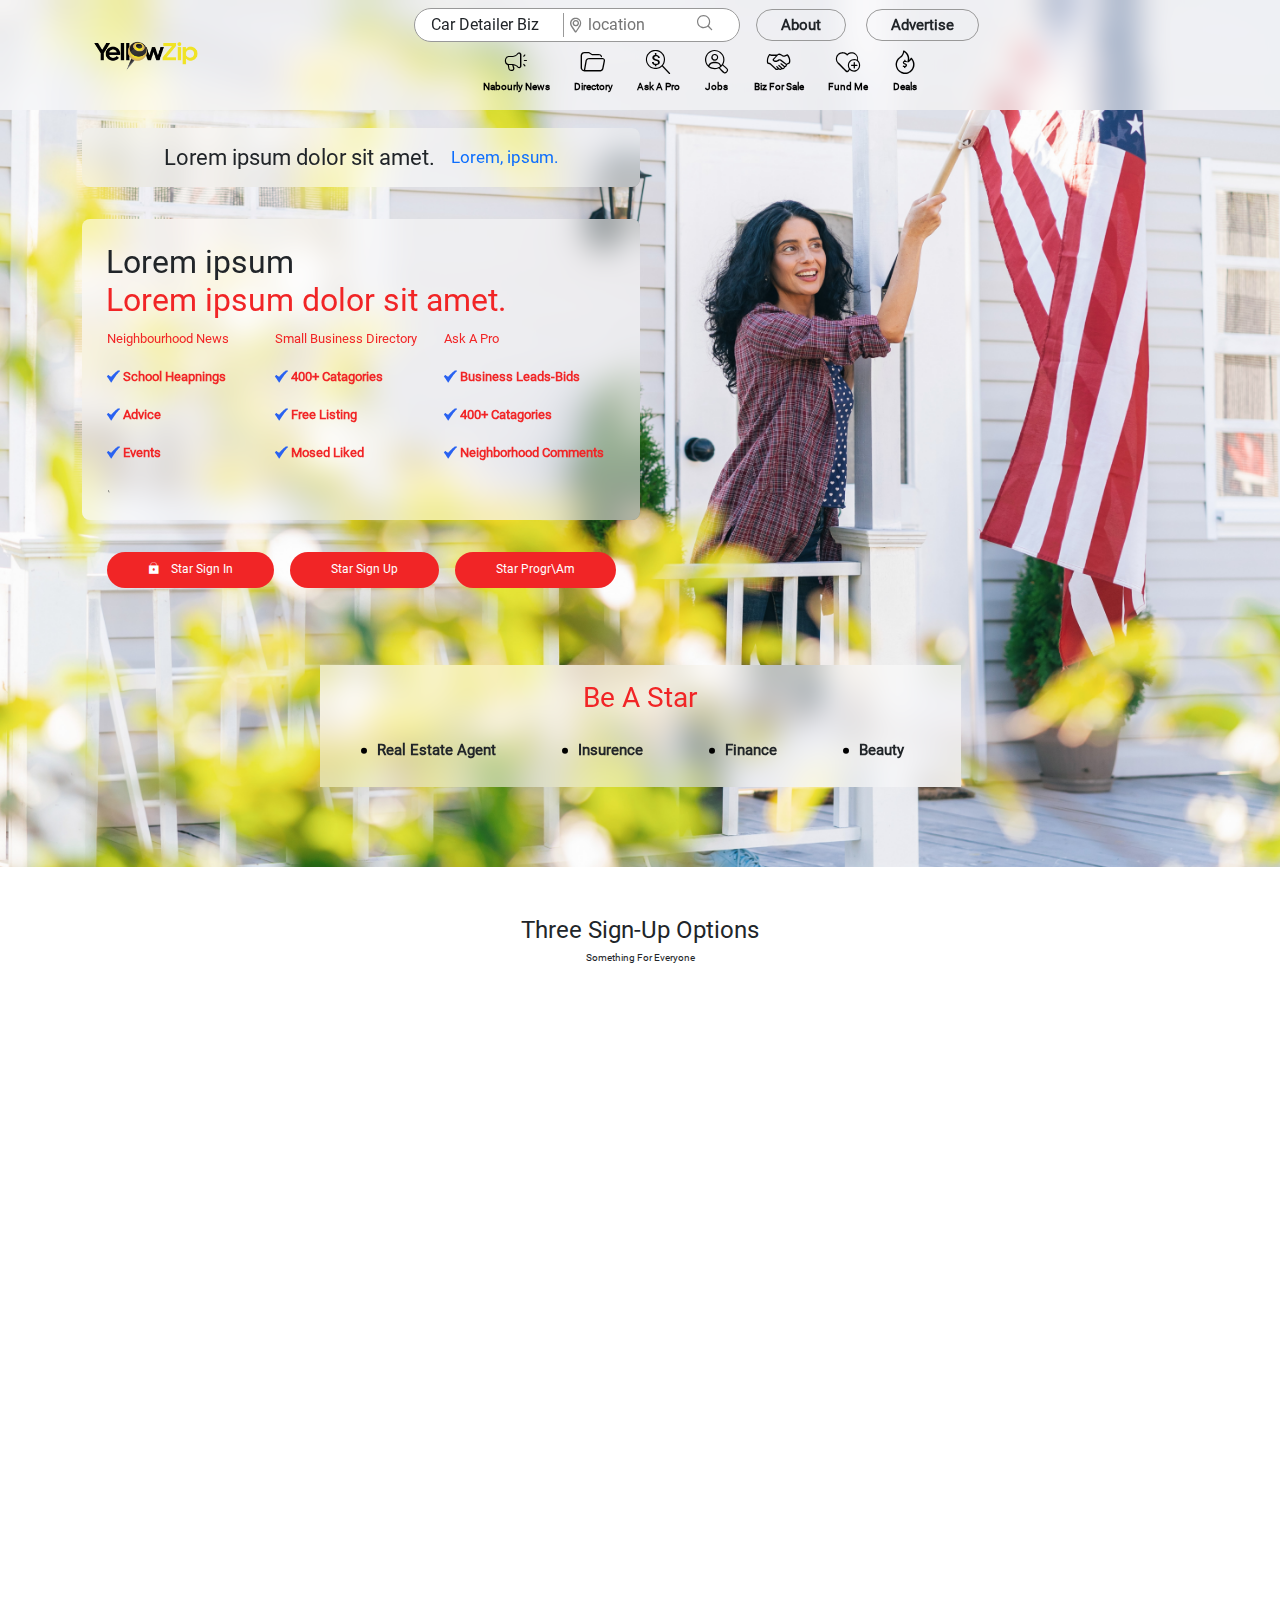
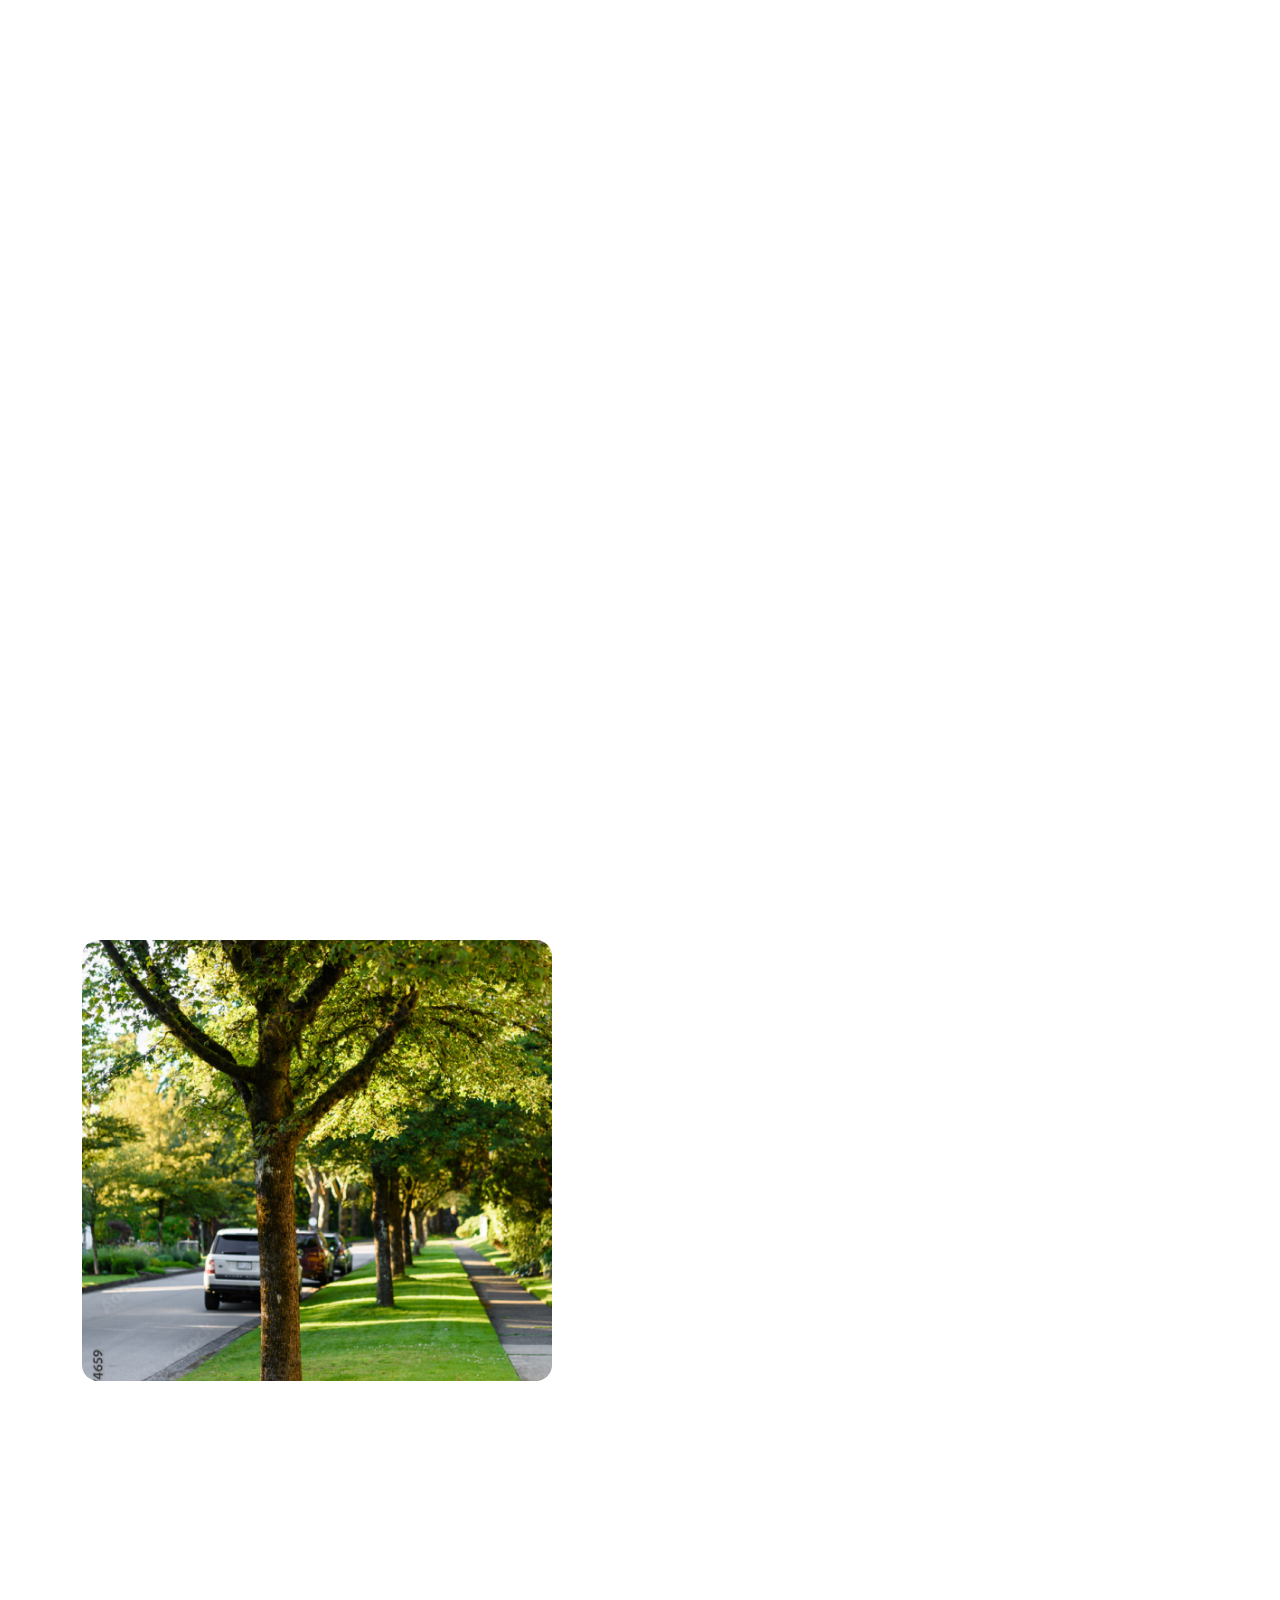
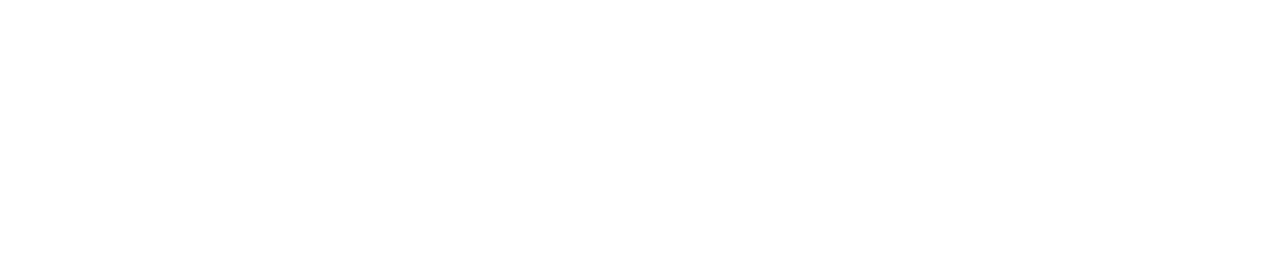
<file: index.html>
<!DOCTYPE html>
<html lang="en">

<head>
  <meta charset="UTF-8" />
  <meta http-equiv="X-UA-Compatible" content="IE=edge" />
  <meta name="viewport" content="width=device-width, initial-scale=1.0" />



  <meta charset="UTF-8">
  <meta name="viewport" content="width=device-width, initial-scale=1">



  <title>Task</title>

  <link rel="stylesheet" href="./css/style.css">

  <link rel="stylesheet" href="./css/main.css">

</head>

<body class="body">

  <header class="frosten_bg">
    <div class="header_inner container">
      <nav class="navbar navbar-expand-lg navbar-light">
        <div class="container-fluid">
          <a class="navbar-brand" href="#"><img src="./img/logo.png" alt=""></a>
          <button class="navbar-toggler" type="button" data-bs-toggle="collapse"
            data-bs-target="#navbarSupportedContent" aria-controls="navbarSupportedContent" aria-expanded="false"
            aria-label="Toggle navigation">
            <span class="navbar-toggler-icon"></span>
          </button>
          <div class="collapse navbar-collapse" id="navbarSupportedContent">
            <div class="nav_left-sect d_flex">
              <div class="location_sect d_flex">
                <div class="location_details-sect d_flex">
                  <p>car detailer biz</p>
                  <div class="location_input">
                    <i class="icon-location location_icon"></i>
                    <input type="text" placeholder="location">
                    <button><i class="icon-search"></i></button>
                  </div><!-- /.location_input -->
                </div><!-- /.location_details-sect -->

                <div class="nav_btn-wrapper">
                  <a href="javascript:void(0)" class="btn nav_btn"> about</a>
                  <a href="javascript:void(0)" class="btn nav_btn"> advertise</a>
                </div>
                <!-- /.nav_btn-wrapper -->
              </div>

              <ul class="navbar-nav mb-2 mb-lg-0">
                <li class="nav-item">
                  <a class="nav-link active" aria-current="page" href="#"><i class="icon-speaker"></i>
                    <small>nabourly news</small></a>
                </li>
                <li class="nav-item">
                  <a class="nav-link active" aria-current="page" href="#"><i class="icon-file"></i>
                    <small>directory</small></a>
                </li>
                <li class="nav-item">
                  <a class="nav-link" aria-current="page" href="#"><i class="icon-dollar-search"></i>
                    <small>ask a pro</small></a>
                </li>
                <li class="nav-item">
                  <a class="nav-link" aria-current="page" href="#"><i class="icon-person-search"></i>
                    <small>jobs</small></a>
                </li>
                <li class="nav-item">
                  <a class="nav-link" aria-current="page" href="#"><i class="icon-hands"></i>
                    <small>biz for sale</small></a>
                </li>
                <li class="nav-item">
                  <a class="nav-link" aria-current="page" href="#"><i class="icon-heart"></i>
                    <small>fund me</small></a>
                </li>
                <li class="nav-item">
                  <a class="nav-link" aria-current="page" href="#"><i class="icon-fire"></i>
                    <small>deals</small></a>
                </li>

              </ul>
            </div><!-- /.nav_left-sect -->


          </div>
        </div>
      </nav>
    </div><!-- /.header_inner -->
  </header>

  <main>
    <section class="hero" data-aos="fade-up" data-aos-duration="2000">

      <img src="./img/hero_bg.jpg" alt="">
      <div class="container">
        <div class="hero_inner">
          <div class="hero_heading-sect d_flex frosten_bg">
            <h1 class="hero_heading d_flex">Lorem ipsum dolor sit amet. <small>Lorem, ipsum.</small> </h1>
          </div>

          <div class="hero_info frosten_bg">
            <h2>Lorem ipsum <br>
              <span>Lorem ipsum dolor sit amet.</span></h2>

            <div class="hero_list-sect d_flex d_sm-none">



              <ul class="star_list">
                <li>
                  <a href="javascript:void(0)" class="star_item btn">neighbourhood news</a>
                </li>
                <li>
                  <a href="javascript:void(0)" class="star_item item_icon hero_item btn">

                    school heapnings</a>
                </li>
                <li>
                  <a href="javascript:void(0)" class="star_item item_icon hero_item btn">

                    advice</a>
                </li>
                <li>
                  <a href="javascript:void(0)" class="star_item item_icon hero_item btn">

                    events</a>
                </li>
              </ul>
              <ul class="star_list">
                <li>
                  <a href="javascript:void(0)" class="star_item btn">small business directory</a>
                </li>
                <li>
                  <a href="javascript:void(0)" class="star_item item_icon hero_item btn">

                    400+ catagories</a>
                </li>
                <li>
                  <a href="javascript:void(0)" class="star_item item_icon hero_item btn">

                    free listing</a>
                </li>
                <li>
                  <a href="javascript:void(0)" class="star_item item_icon hero_item btn">

                    mosed liked</a>
                </li>
              </ul>
              <ul class="star_list">
                <li>
                  <a href="javascript:void(0)" class="star_item btn">ask a pro</a>
                </li>
                <li>
                  <a href="javascript:void(0)" class="star_item item_icon hero_item btn">

                    business leads-bids</a>
                </li>
                <li>
                  <a href="javascript:void(0)" class="star_item item_icon hero_item btn">

                    400+ catagories</a>
                </li>
                <li>
                  <a href="javascript:void(0)" class="star_item item_icon hero_item btn">

                    neighborhood comments</a>
                </li>
              </ul>

            </div><!-- /.hero_list-sect -->ٖ


          </div><!-- /.hero_info -->

          <div class="btn_wrapper d_flex">
            <a href="javascript:void(0)" class="btn btn_red"><i class="icon-bag"></i> star sign in</a>
            <a href="javascript:void(0)" class="btn btn_red"> star sign up</a>
            <a href="javascript:void(0)" class="btn btn_red"> star progr\am</a>
          </div><!-- /.btn_wrapper -->
        </div><!-- /.hero_inner -->
      </div><!-- /.container -->

      <div class="hero_services frosten_bg d_flex">
        <h3>be a star</h3>
        <ul class="hero_services-list d_flex">
          <li><a href="javascript:void(0)" class="btn">real estate agent</a></li>
          <li><a href="javascript:void(0)" class="btn">insurence</a></li>
          <li><a href="javascript:void(0)" class="btn">finance</a></li>
          <li><a href="javascript:void(0)" class="btn">beauty</a></li>
        </ul>
      </div><!-- /.hero_services -->
    </section><!-- /.hero -->

    <section class="signup_options sec_space container">

      <div class="heading_sect">
        <h2>three sign-up options
          <small>something for everyone</small>
        </h2>
      </div><!-- /.heading_sect -->

      <div class="content_pod  d_flex" data-aos="fade-up" data-aos-duration="1000">
        <figure>
          <img src="./img/signin-img-A.jpg" alt="">
        </figure>

        <figcaption>
          <h2>Lorem ipsum dolor sit amet.</h2>
          <p>Lorem ipsum, dolor sit amet consectetur adipisicing elit. Adipisci, dolor! Nesciunt est pariatur
            nostrum recusandae!</p>
          <strong>Lorem ipsum dolor sit amet consectetur </strong>
          <a href="javascript:void(0)" class="btn btn_yellow">sign up</a>
        </figcaption>
      </div><!-- /.content_pod -->

      <div class="content_pod flex_col-invr d_flex" data-aos="fade-up" data-aos-duration="1000">
        <figure>
          <img src="./img/signin-img-B.jpg" alt="">
        </figure>

        <figcaption>
          <h2>Lorem ipsum dolor sit amet.</h2>
          <p>Lorem ipsum, dolor sit amet consectetur adipisicing elit. Adipisci, dolor! Nesciunt est pariatur
            nostrum recusandae!</p>
          <strong>Lorem ipsum dolor sit amet consectetur </strong>
          <a href="javascript:void(0)" class="btn btn_yellow">sign up</a>
        </figcaption>
      </div><!-- /.content_pod -->

      <div class="content_pod d_flex" data-aos="fade-up" data-aos-duration="1000">
        <figure>
          <img src="./img/signin-img-C.jpg" alt="">
        </figure>

        <figcaption>
          <h2>Lorem ipsum dolor sit amet.</h2>
          <p>Lorem ipsum, dolor sit amet consectetur adipisicing elit. Adipisci, dolor! Nesciunt est pariatur
            nostrum recusandae!</p>
          <strong>Lorem ipsum dolor sit amet consectetur </strong>

          <a href="javascript:void(0)" class="btn btn_yellow">sign up</a>
        </figcaption>
      </div><!-- /.content_pod -->

    </section><!-- /.signup_options -->


    <section class="news_info sec_space container" data-aos="zoom-in"  data-aos-duration="1000">
      <div class="news_info-inner">
        <figure>
          <img src="./img/news-info.jpg" alt="">
        </figure>

        <div class="sect_cont-wrapper d_flex just_space-between">
          <h2 class="h2">neigborly news
            <small>Lorem ipsum dolor sit amet.</small>
          </h2>

          <aside class="d_flex gap_1 d_sm-none">
            <p>Lorem ipsum dolor sit amet consectetur.</p>
            <a href="javascript:void(0)" class="btn btn_yellow">sign up</a>
          </aside>
        </div><!-- /.sect_cont-wrapper -->

        <p class="news_info-para">Lorem, ipsum dolor sit amet consectetur adipisicing elit. Culpa, aut
          molestiae? Quos ea quae libero suscipit. Laboriosam, architecto saepe numquam commodi voluptas
          assumenda cupiditate aliquid, quidem eveniet libero velit optio ullam tempora voluptatum impedit
          autem quasi alias consectetur enim eum unde aperiam quae. Doloremque libero tempore dolor culpa.
          Eaque, aliquid.</p>
      </div><!-- /.news_info-inner -->
    </section><!-- /.news_info -->


    <section class="comments_sect d_flex-start sec_space container">
      <figure>
        <img src="./img/comment.jpg" alt="">
      </figure>

      <article class="comment_article">
        <div class="list_pod" data-aos="fade-up" data-aos-duration="1000">
          <h3>Lorem, ipsum dolor.</h3>

          <ul class="pod_list d_flex">
            <li>
              <span>Lorem ipsum dolor sit.</span>
            </li>
            <li>
              <span>Lorem ipsum dolor sit.</span>
            </li>
            <li>
              <span>Lorem ipsum dolor sit.</span>
            </li>
            <li>
              <span>Lorem ipsum dolor sit.</span>
            </li>
          </ul>

          <a href="javascript:void(0)" class="btn btn_yellow">advertise</a>
        </div><!-- /.list_pod -->

        <div class="list_pod" data-aos="fade-up" data-aos-duration="1000">
          <h3>Lorem, ipsum dolor.</h3>

          <ul class="pod_list d_flex">
            <li>
              <span>Lorem ipsum dolor sit.</span>
            </li>
            <li>
              <span>Lorem ipsum dolor sit.</span>
            </li>
            <li>
              <span>Lorem ipsum dolor sit.</span>
            </li>
            <li>
              <span>Lorem ipsum dolor sit.</span>
            </li>
          </ul>

          <a href="javascript:void(0)" class="btn btn_yellow">advertise</a>
        </div><!-- /.list_pod -->

      </article>
    </section><!-- /.comments_sect -->


  </main>

  <footer class="footer_sect" data-aos="fade-up" data-aos-duration="2000">
    <div class="footer_inner container d_flex-start">
      <figure class="footer_img-sect">
        <img class="footer_logo" src="./img/logo-white.png" alt="">
      </figure>

      <ul class="star_list">
        <li>
          <a href="javascript:void(0)" class="star_item btn">Home</a>
        </li>
        <li>
          <a href="javascript:void(0)" class="star_item btn">Home</a>
        </li>
        <li>
          <a href="javascript:void(0)" class="star_item btn">Home</a>
        </li>
        <li>
          <a href="javascript:void(0)" class="star_item btn">Home</a>
        </li>
      </ul>
      <ul class="star_list d_sm-none">
        <li>
          <a href="javascript:void(0)" class="star_item btn">Home</a>
        </li>
        <li>
          <a href="javascript:void(0)" class="star_item btn">Home</a>
        </li>
        <li>
          <a href="javascript:void(0)" class="star_item btn">Home</a>
        </li>
        <li>
          <a href="javascript:void(0)" class="star_item btn">Home</a>
        </li>
        <li>
          <a href="javascript:void(0)" class="star_item btn">Home</a>
        </li>
      </ul>
      <ul class="star_list d_sm-none">
        <li>
          <a href="javascript:void(0)" class="star_item btn">Home</a>
        </li>
        <li>
          <a href="javascript:void(0)" class="star_item btn">Home</a>
        </li>
        <li>
          <a href="javascript:void(0)" class="star_item btn">Home</a>
        </li>
      </ul>
      <ul class="star_list">
        <li>
          <a href="javascript:void(0)" class="star_item btn">Home</a>
        </li>
        <li>
          <a href="javascript:void(0)" class="star_item item_icon btn">
            <span class="star_item-icon"><i class="icon-facebook"></i></span>
            Home</a>
        </li>
      </ul>
    </div><!-- /.footer_inner -->

    <div class="copy_right-section">
      <p>copyright <i class="icon-copyright"></i> 2023. yellow zip all right recieved</p>
    </div>
  </footer>


  <script src="js/aos.js"></script>
  <script src="js/main.js"></script>

  <script src="js/bootstrap.bundle.js"></script>







</body>

</html>
</file>
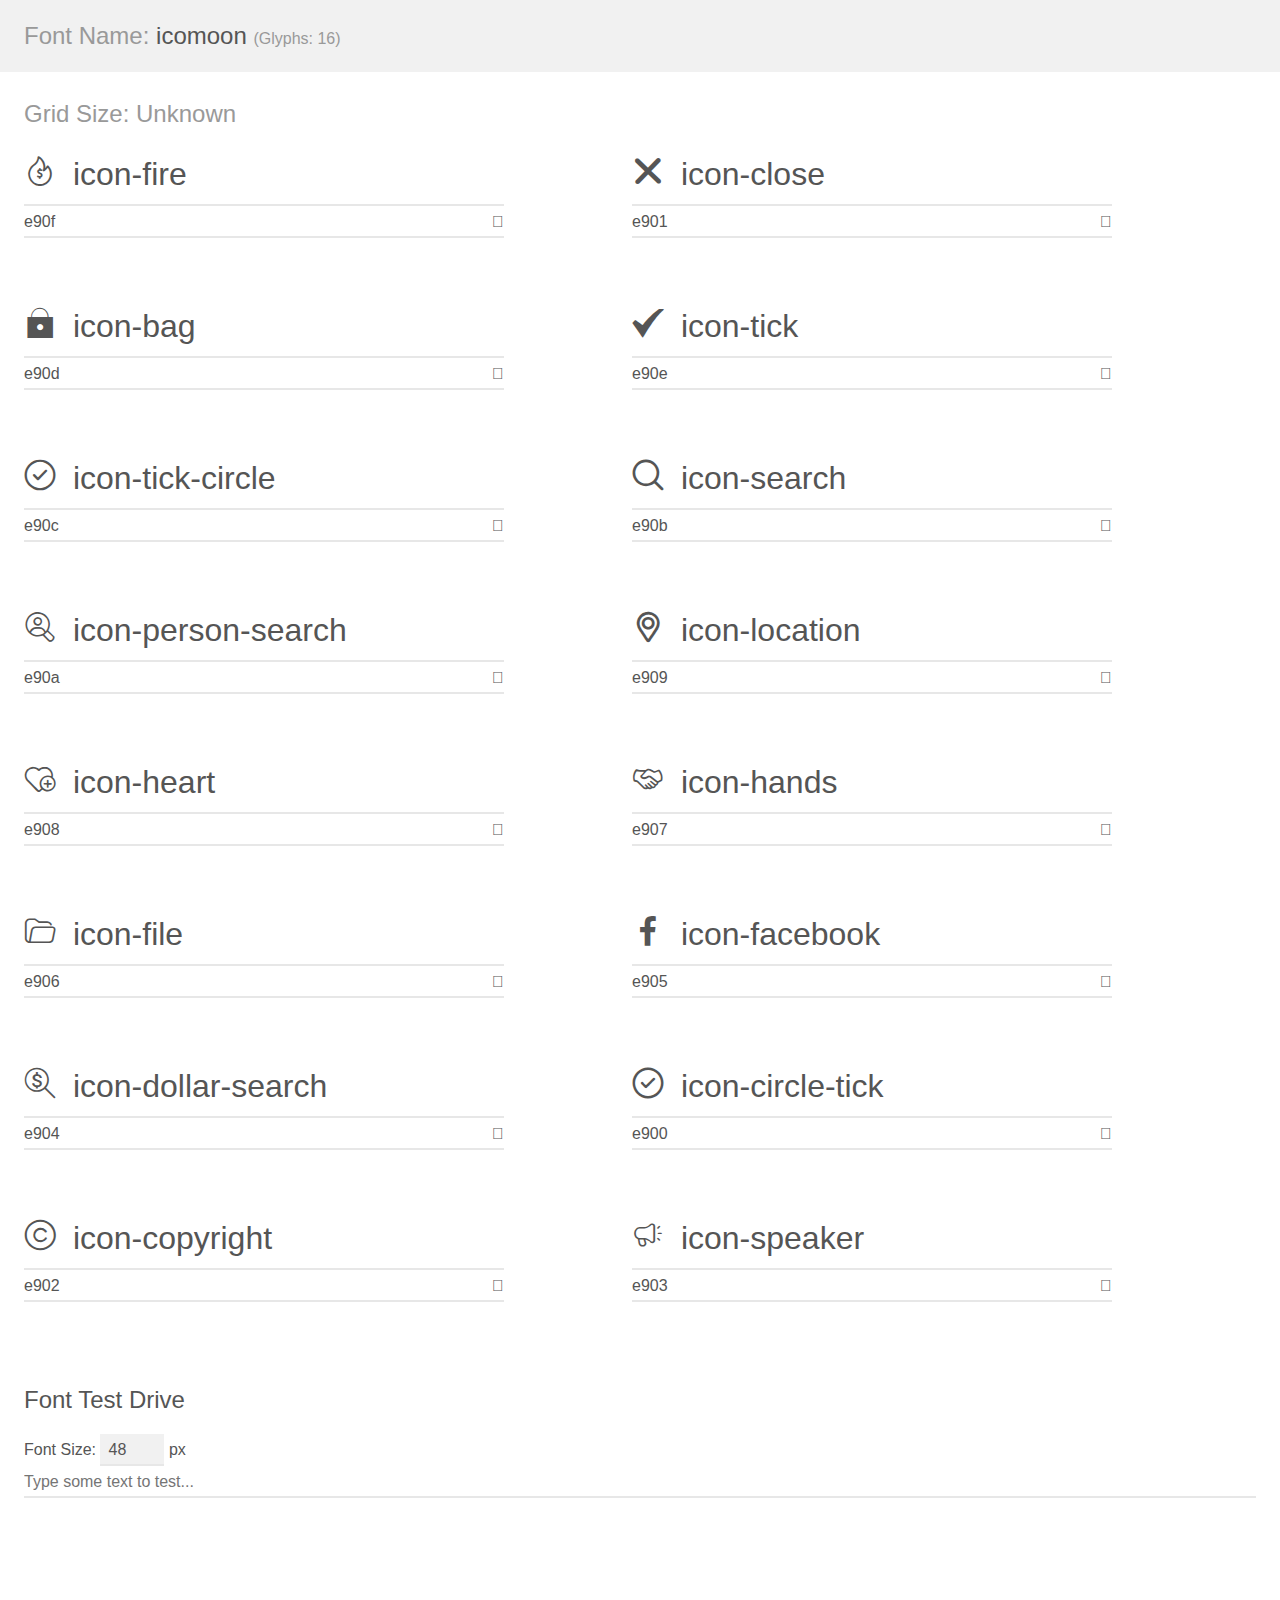
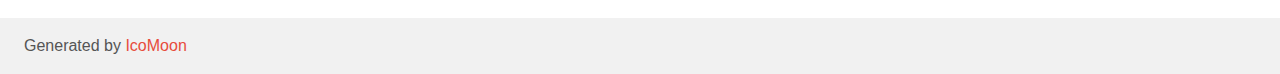
<file: css/demo.html>
<!doctype html>
<html>
<head>
    <meta charset="utf-8">
    <title>IcoMoon Demo</title>
    <meta name="description" content="An Icon Font Generated By IcoMoon.io">
    <meta name="viewport" content="width=device-width, initial-scale=1">
    <link rel="stylesheet" href="demo-files/demo.css">
    <link rel="stylesheet" href="style.css"></head>
<body>
    <div class="bgc1 clearfix">
        <h1 class="mhmm mvm"><span class="fgc1">Font Name:</span> icomoon <small class="fgc1">(Glyphs:&nbsp;16)</small></h1>
    </div>
    <div class="clearfix mhl ptl">
        <h1 class="mvm mtn fgc1">Grid Size: Unknown</h1>
        <div class="glyph fs1">
            <div class="clearfix bshadow0 pbs">
                <span class="icon-fire"></span>
                <span class="mls"> icon-fire</span>
            </div>
            <fieldset class="fs0 size1of1 clearfix hidden-false">
                <input type="text" readonly value="e90f" class="unit size1of2" />
                <input type="text" maxlength="1" readonly value="&#xe90f;" class="unitRight size1of2 talign-right" />
            </fieldset>
            <div class="fs0 bshadow0 clearfix hidden-true">
                <span class="unit pvs fgc1">liga: </span>
                <input type="text" readonly value="" class="liga unitRight" />
            </div>
        </div>
        <div class="glyph fs1">
            <div class="clearfix bshadow0 pbs">
                <span class="icon-close"></span>
                <span class="mls"> icon-close</span>
            </div>
            <fieldset class="fs0 size1of1 clearfix hidden-false">
                <input type="text" readonly value="e901" class="unit size1of2" />
                <input type="text" maxlength="1" readonly value="&#xe901;" class="unitRight size1of2 talign-right" />
            </fieldset>
            <div class="fs0 bshadow0 clearfix hidden-true">
                <span class="unit pvs fgc1">liga: </span>
                <input type="text" readonly value="" class="liga unitRight" />
            </div>
        </div>
        <div class="glyph fs1">
            <div class="clearfix bshadow0 pbs">
                <span class="icon-bag"></span>
                <span class="mls"> icon-bag</span>
            </div>
            <fieldset class="fs0 size1of1 clearfix hidden-false">
                <input type="text" readonly value="e90d" class="unit size1of2" />
                <input type="text" maxlength="1" readonly value="&#xe90d;" class="unitRight size1of2 talign-right" />
            </fieldset>
            <div class="fs0 bshadow0 clearfix hidden-true">
                <span class="unit pvs fgc1">liga: </span>
                <input type="text" readonly value="" class="liga unitRight" />
            </div>
        </div>
        <div class="glyph fs1">
            <div class="clearfix bshadow0 pbs">
                <span class="icon-tick"></span>
                <span class="mls"> icon-tick</span>
            </div>
            <fieldset class="fs0 size1of1 clearfix hidden-false">
                <input type="text" readonly value="e90e" class="unit size1of2" />
                <input type="text" maxlength="1" readonly value="&#xe90e;" class="unitRight size1of2 talign-right" />
            </fieldset>
            <div class="fs0 bshadow0 clearfix hidden-true">
                <span class="unit pvs fgc1">liga: </span>
                <input type="text" readonly value="" class="liga unitRight" />
            </div>
        </div>
        <div class="glyph fs1">
            <div class="clearfix bshadow0 pbs">
                <span class="icon-tick-circle"></span>
                <span class="mls"> icon-tick-circle</span>
            </div>
            <fieldset class="fs0 size1of1 clearfix hidden-false">
                <input type="text" readonly value="e90c" class="unit size1of2" />
                <input type="text" maxlength="1" readonly value="&#xe90c;" class="unitRight size1of2 talign-right" />
            </fieldset>
            <div class="fs0 bshadow0 clearfix hidden-true">
                <span class="unit pvs fgc1">liga: </span>
                <input type="text" readonly value="" class="liga unitRight" />
            </div>
        </div>
        <div class="glyph fs1">
            <div class="clearfix bshadow0 pbs">
                <span class="icon-search"></span>
                <span class="mls"> icon-search</span>
            </div>
            <fieldset class="fs0 size1of1 clearfix hidden-false">
                <input type="text" readonly value="e90b" class="unit size1of2" />
                <input type="text" maxlength="1" readonly value="&#xe90b;" class="unitRight size1of2 talign-right" />
            </fieldset>
            <div class="fs0 bshadow0 clearfix hidden-true">
                <span class="unit pvs fgc1">liga: </span>
                <input type="text" readonly value="" class="liga unitRight" />
            </div>
        </div>
        <div class="glyph fs1">
            <div class="clearfix bshadow0 pbs">
                <span class="icon-person-search"></span>
                <span class="mls"> icon-person-search</span>
            </div>
            <fieldset class="fs0 size1of1 clearfix hidden-false">
                <input type="text" readonly value="e90a" class="unit size1of2" />
                <input type="text" maxlength="1" readonly value="&#xe90a;" class="unitRight size1of2 talign-right" />
            </fieldset>
            <div class="fs0 bshadow0 clearfix hidden-true">
                <span class="unit pvs fgc1">liga: </span>
                <input type="text" readonly value="" class="liga unitRight" />
            </div>
        </div>
        <div class="glyph fs1">
            <div class="clearfix bshadow0 pbs">
                <span class="icon-location"></span>
                <span class="mls"> icon-location</span>
            </div>
            <fieldset class="fs0 size1of1 clearfix hidden-false">
                <input type="text" readonly value="e909" class="unit size1of2" />
                <input type="text" maxlength="1" readonly value="&#xe909;" class="unitRight size1of2 talign-right" />
            </fieldset>
            <div class="fs0 bshadow0 clearfix hidden-true">
                <span class="unit pvs fgc1">liga: </span>
                <input type="text" readonly value="" class="liga unitRight" />
            </div>
        </div>
        <div class="glyph fs1">
            <div class="clearfix bshadow0 pbs">
                <span class="icon-heart"></span>
                <span class="mls"> icon-heart</span>
            </div>
            <fieldset class="fs0 size1of1 clearfix hidden-false">
                <input type="text" readonly value="e908" class="unit size1of2" />
                <input type="text" maxlength="1" readonly value="&#xe908;" class="unitRight size1of2 talign-right" />
            </fieldset>
            <div class="fs0 bshadow0 clearfix hidden-true">
                <span class="unit pvs fgc1">liga: </span>
                <input type="text" readonly value="" class="liga unitRight" />
            </div>
        </div>
        <div class="glyph fs1">
            <div class="clearfix bshadow0 pbs">
                <span class="icon-hands"></span>
                <span class="mls"> icon-hands</span>
            </div>
            <fieldset class="fs0 size1of1 clearfix hidden-false">
                <input type="text" readonly value="e907" class="unit size1of2" />
                <input type="text" maxlength="1" readonly value="&#xe907;" class="unitRight size1of2 talign-right" />
            </fieldset>
            <div class="fs0 bshadow0 clearfix hidden-true">
                <span class="unit pvs fgc1">liga: </span>
                <input type="text" readonly value="" class="liga unitRight" />
            </div>
        </div>
        <div class="glyph fs1">
            <div class="clearfix bshadow0 pbs">
                <span class="icon-file"></span>
                <span class="mls"> icon-file</span>
            </div>
            <fieldset class="fs0 size1of1 clearfix hidden-false">
                <input type="text" readonly value="e906" class="unit size1of2" />
                <input type="text" maxlength="1" readonly value="&#xe906;" class="unitRight size1of2 talign-right" />
            </fieldset>
            <div class="fs0 bshadow0 clearfix hidden-true">
                <span class="unit pvs fgc1">liga: </span>
                <input type="text" readonly value="" class="liga unitRight" />
            </div>
        </div>
        <div class="glyph fs1">
            <div class="clearfix bshadow0 pbs">
                <span class="icon-facebook"></span>
                <span class="mls"> icon-facebook</span>
            </div>
            <fieldset class="fs0 size1of1 clearfix hidden-false">
                <input type="text" readonly value="e905" class="unit size1of2" />
                <input type="text" maxlength="1" readonly value="&#xe905;" class="unitRight size1of2 talign-right" />
            </fieldset>
            <div class="fs0 bshadow0 clearfix hidden-true">
                <span class="unit pvs fgc1">liga: </span>
                <input type="text" readonly value="" class="liga unitRight" />
            </div>
        </div>
        <div class="glyph fs1">
            <div class="clearfix bshadow0 pbs">
                <span class="icon-dollar-search"></span>
                <span class="mls"> icon-dollar-search</span>
            </div>
            <fieldset class="fs0 size1of1 clearfix hidden-false">
                <input type="text" readonly value="e904" class="unit size1of2" />
                <input type="text" maxlength="1" readonly value="&#xe904;" class="unitRight size1of2 talign-right" />
            </fieldset>
            <div class="fs0 bshadow0 clearfix hidden-true">
                <span class="unit pvs fgc1">liga: </span>
                <input type="text" readonly value="" class="liga unitRight" />
            </div>
        </div>
        <div class="glyph fs1">
            <div class="clearfix bshadow0 pbs">
                <span class="icon-circle-tick"></span>
                <span class="mls"> icon-circle-tick</span>
            </div>
            <fieldset class="fs0 size1of1 clearfix hidden-false">
                <input type="text" readonly value="e900" class="unit size1of2" />
                <input type="text" maxlength="1" readonly value="&#xe900;" class="unitRight size1of2 talign-right" />
            </fieldset>
            <div class="fs0 bshadow0 clearfix hidden-true">
                <span class="unit pvs fgc1">liga: </span>
                <input type="text" readonly value="" class="liga unitRight" />
            </div>
        </div>
        <div class="glyph fs1">
            <div class="clearfix bshadow0 pbs">
                <span class="icon-copyright"></span>
                <span class="mls"> icon-copyright</span>
            </div>
            <fieldset class="fs0 size1of1 clearfix hidden-false">
                <input type="text" readonly value="e902" class="unit size1of2" />
                <input type="text" maxlength="1" readonly value="&#xe902;" class="unitRight size1of2 talign-right" />
            </fieldset>
            <div class="fs0 bshadow0 clearfix hidden-true">
                <span class="unit pvs fgc1">liga: </span>
                <input type="text" readonly value="" class="liga unitRight" />
            </div>
        </div>
        <div class="glyph fs1">
            <div class="clearfix bshadow0 pbs">
                <span class="icon-speaker"></span>
                <span class="mls"> icon-speaker</span>
            </div>
            <fieldset class="fs0 size1of1 clearfix hidden-false">
                <input type="text" readonly value="e903" class="unit size1of2" />
                <input type="text" maxlength="1" readonly value="&#xe903;" class="unitRight size1of2 talign-right" />
            </fieldset>
            <div class="fs0 bshadow0 clearfix hidden-true">
                <span class="unit pvs fgc1">liga: </span>
                <input type="text" readonly value="" class="liga unitRight" />
            </div>
        </div>
    </div>

    <!--[if gt IE 8]><!-->
    <div class="mhl clearfix mbl">
        <h1>Font Test Drive</h1>
        <label>
            Font Size: <input id="fontSize" type="number" class="textbox0 mbm"
            min="8" value="48" />
            px
        </label>
        <input id="testText" type="text" class="phl size1of1 mvl"
        placeholder="Type some text to test..." value=""/>
        <div id="testDrive" class="icon-" style="font-family: icomoon">&nbsp;
        </div>
    </div>
    <!--<![endif]-->
    <div class="bgc1 clearfix">
        <p class="mhl">Generated by <a href="https://icomoon.io/app">IcoMoon</a></p>
    </div>

    <script src="demo-files/demo.js"></script>
</body>
</html>
</file>
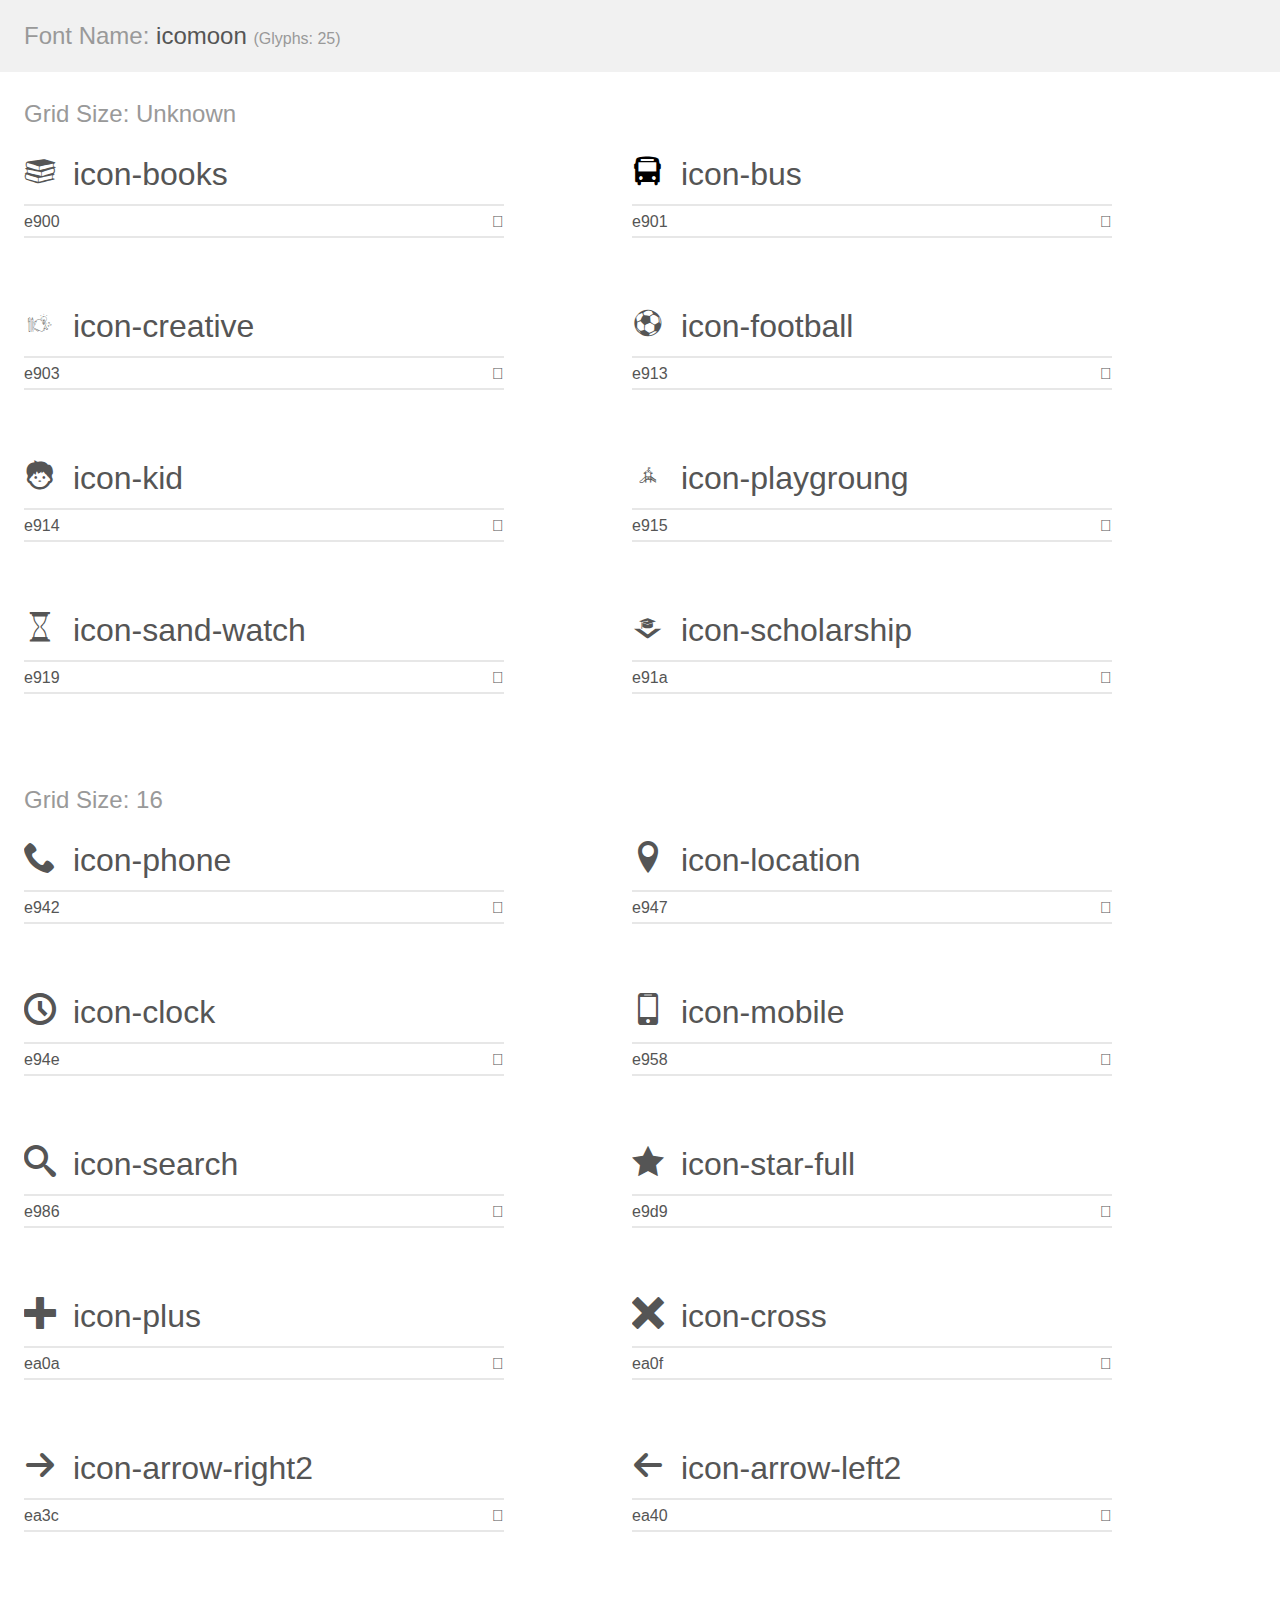
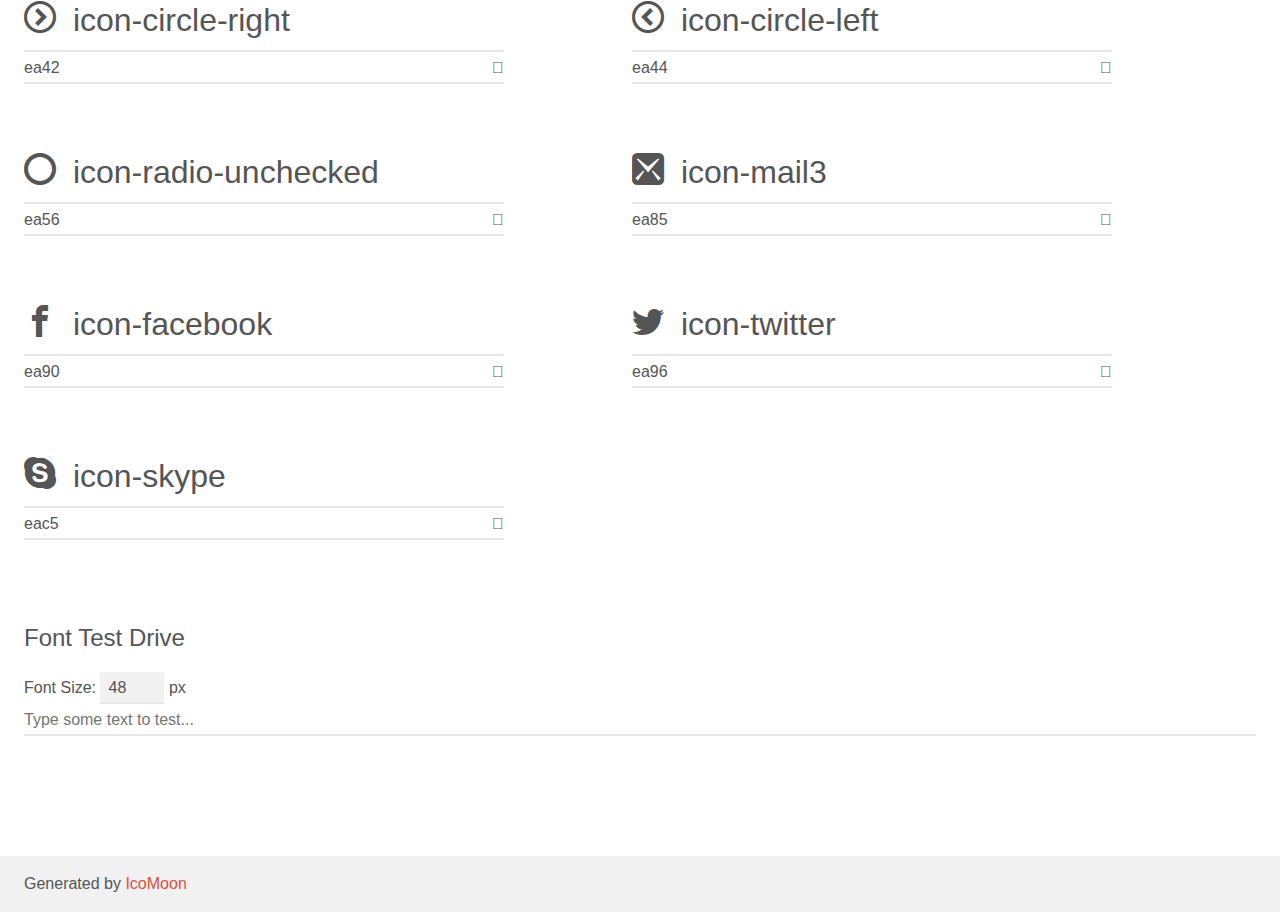
<file: css/fonts/demo.html>
<!doctype html>
<html>
<head>
    <meta charset="utf-8">
    <title>IcoMoon Demo</title>
    <meta name="description" content="An Icon Font Generated By IcoMoon.io">
    <meta name="viewport" content="width=device-width, initial-scale=1">
    <link rel="stylesheet" href="demo-files/demo.css">
    <link rel="stylesheet" href="style.css"></head>
<body>
    <div class="bgc1 clearfix">
        <h1 class="mhmm mvm"><span class="fgc1">Font Name:</span> icomoon <small class="fgc1">(Glyphs:&nbsp;25)</small></h1>
    </div>
    <div class="clearfix mhl ptl">
        <h1 class="mvm mtn fgc1">Grid Size: Unknown</h1>
        <div class="glyph fs1">
            <div class="clearfix bshadow0 pbs">
                <span class="icon-books"></span>
                <span class="mls"> icon-books</span>
            </div>
            <fieldset class="fs0 size1of1 clearfix hidden-false">
                <input type="text" readonly value="e900" class="unit size1of2" />
                <input type="text" maxlength="1" readonly value="&#xe900;" class="unitRight size1of2 talign-right" />
            </fieldset>
            <div class="fs0 bshadow0 clearfix hidden-true">
                <span class="unit pvs fgc1">liga: </span>
                <input type="text" readonly value="" class="liga unitRight" />
            </div>
        </div>
        <div class="glyph fs1">
            <div class="clearfix bshadow0 pbs">
                <span class="icon-bus"><span class="path1"></span><span class="path2"></span></span>
                <span class="mls"> icon-bus</span>
            </div>
            <fieldset class="fs0 size1of1 clearfix hidden-false">
                <input type="text" readonly value="e901" class="unit size1of2" />
                <input type="text" maxlength="1" readonly value="&#xe901;" class="unitRight size1of2 talign-right" />
            </fieldset>
            <div class="fs0 bshadow0 clearfix hidden-true">
                <span class="unit pvs fgc1">liga: </span>
                <input type="text" readonly value="" class="liga unitRight" />
            </div>
        </div>
        <div class="glyph fs1">
            <div class="clearfix bshadow0 pbs">
                <span class="icon-creative"><span class="path1"></span><span class="path2"></span><span class="path3"></span><span class="path4"></span><span class="path5"></span><span class="path6"></span><span class="path7"></span><span class="path8"></span><span class="path9"></span><span class="path10"></span><span class="path11"></span><span class="path12"></span><span class="path13"></span><span class="path14"></span><span class="path15"></span><span class="path16"></span></span>
                <span class="mls"> icon-creative</span>
            </div>
            <fieldset class="fs0 size1of1 clearfix hidden-false">
                <input type="text" readonly value="e903" class="unit size1of2" />
                <input type="text" maxlength="1" readonly value="&#xe903;" class="unitRight size1of2 talign-right" />
            </fieldset>
            <div class="fs0 bshadow0 clearfix hidden-true">
                <span class="unit pvs fgc1">liga: </span>
                <input type="text" readonly value="" class="liga unitRight" />
            </div>
        </div>
        <div class="glyph fs1">
            <div class="clearfix bshadow0 pbs">
                <span class="icon-football"></span>
                <span class="mls"> icon-football</span>
            </div>
            <fieldset class="fs0 size1of1 clearfix hidden-false">
                <input type="text" readonly value="e913" class="unit size1of2" />
                <input type="text" maxlength="1" readonly value="&#xe913;" class="unitRight size1of2 talign-right" />
            </fieldset>
            <div class="fs0 bshadow0 clearfix hidden-true">
                <span class="unit pvs fgc1">liga: </span>
                <input type="text" readonly value="" class="liga unitRight" />
            </div>
        </div>
        <div class="glyph fs1">
            <div class="clearfix bshadow0 pbs">
                <span class="icon-kid"></span>
                <span class="mls"> icon-kid</span>
            </div>
            <fieldset class="fs0 size1of1 clearfix hidden-false">
                <input type="text" readonly value="e914" class="unit size1of2" />
                <input type="text" maxlength="1" readonly value="&#xe914;" class="unitRight size1of2 talign-right" />
            </fieldset>
            <div class="fs0 bshadow0 clearfix hidden-true">
                <span class="unit pvs fgc1">liga: </span>
                <input type="text" readonly value="" class="liga unitRight" />
            </div>
        </div>
        <div class="glyph fs1">
            <div class="clearfix bshadow0 pbs">
                <span class="icon-playgroung"><span class="path1"></span><span class="path2"></span><span class="path3"></span><span class="path4"></span></span>
                <span class="mls"> icon-playgroung</span>
            </div>
            <fieldset class="fs0 size1of1 clearfix hidden-false">
                <input type="text" readonly value="e915" class="unit size1of2" />
                <input type="text" maxlength="1" readonly value="&#xe915;" class="unitRight size1of2 talign-right" />
            </fieldset>
            <div class="fs0 bshadow0 clearfix hidden-true">
                <span class="unit pvs fgc1">liga: </span>
                <input type="text" readonly value="" class="liga unitRight" />
            </div>
        </div>
        <div class="glyph fs1">
            <div class="clearfix bshadow0 pbs">
                <span class="icon-sand-watch"></span>
                <span class="mls"> icon-sand-watch</span>
            </div>
            <fieldset class="fs0 size1of1 clearfix hidden-false">
                <input type="text" readonly value="e919" class="unit size1of2" />
                <input type="text" maxlength="1" readonly value="&#xe919;" class="unitRight size1of2 talign-right" />
            </fieldset>
            <div class="fs0 bshadow0 clearfix hidden-true">
                <span class="unit pvs fgc1">liga: </span>
                <input type="text" readonly value="" class="liga unitRight" />
            </div>
        </div>
        <div class="glyph fs1">
            <div class="clearfix bshadow0 pbs">
                <span class="icon-scholarship"></span>
                <span class="mls"> icon-scholarship</span>
            </div>
            <fieldset class="fs0 size1of1 clearfix hidden-false">
                <input type="text" readonly value="e91a" class="unit size1of2" />
                <input type="text" maxlength="1" readonly value="&#xe91a;" class="unitRight size1of2 talign-right" />
            </fieldset>
            <div class="fs0 bshadow0 clearfix hidden-true">
                <span class="unit pvs fgc1">liga: </span>
                <input type="text" readonly value="" class="liga unitRight" />
            </div>
        </div>
    </div>
    <div class="clearfix mhl ptl">
        <h1 class="mvm mtn fgc1">Grid Size: 16</h1>
        <div class="glyph fs2">
            <div class="clearfix bshadow0 pbs">
                <span class="icon-phone"></span>
                <span class="mls"> icon-phone</span>
            </div>
            <fieldset class="fs0 size1of1 clearfix hidden-false">
                <input type="text" readonly value="e942" class="unit size1of2" />
                <input type="text" maxlength="1" readonly value="&#xe942;" class="unitRight size1of2 talign-right" />
            </fieldset>
            <div class="fs0 bshadow0 clearfix hidden-true">
                <span class="unit pvs fgc1">liga: </span>
                <input type="text" readonly value="phone, telephone" class="liga unitRight" />
            </div>
        </div>
        <div class="glyph fs2">
            <div class="clearfix bshadow0 pbs">
                <span class="icon-location"></span>
                <span class="mls"> icon-location</span>
            </div>
            <fieldset class="fs0 size1of1 clearfix hidden-false">
                <input type="text" readonly value="e947" class="unit size1of2" />
                <input type="text" maxlength="1" readonly value="&#xe947;" class="unitRight size1of2 talign-right" />
            </fieldset>
            <div class="fs0 bshadow0 clearfix hidden-true">
                <span class="unit pvs fgc1">liga: </span>
                <input type="text" readonly value="location, map-marker" class="liga unitRight" />
            </div>
        </div>
        <div class="glyph fs2">
            <div class="clearfix bshadow0 pbs">
                <span class="icon-clock"></span>
                <span class="mls"> icon-clock</span>
            </div>
            <fieldset class="fs0 size1of1 clearfix hidden-false">
                <input type="text" readonly value="e94e" class="unit size1of2" />
                <input type="text" maxlength="1" readonly value="&#xe94e;" class="unitRight size1of2 talign-right" />
            </fieldset>
            <div class="fs0 bshadow0 clearfix hidden-true">
                <span class="unit pvs fgc1">liga: </span>
                <input type="text" readonly value="clock, time2" class="liga unitRight" />
            </div>
        </div>
        <div class="glyph fs2">
            <div class="clearfix bshadow0 pbs">
                <span class="icon-mobile"></span>
                <span class="mls"> icon-mobile</span>
            </div>
            <fieldset class="fs0 size1of1 clearfix hidden-false">
                <input type="text" readonly value="e958" class="unit size1of2" />
                <input type="text" maxlength="1" readonly value="&#xe958;" class="unitRight size1of2 talign-right" />
            </fieldset>
            <div class="fs0 bshadow0 clearfix hidden-true">
                <span class="unit pvs fgc1">liga: </span>
                <input type="text" readonly value="mobile, cell-phone" class="liga unitRight" />
            </div>
        </div>
        <div class="glyph fs2">
            <div class="clearfix bshadow0 pbs">
                <span class="icon-search"></span>
                <span class="mls"> icon-search</span>
            </div>
            <fieldset class="fs0 size1of1 clearfix hidden-false">
                <input type="text" readonly value="e986" class="unit size1of2" />
                <input type="text" maxlength="1" readonly value="&#xe986;" class="unitRight size1of2 talign-right" />
            </fieldset>
            <div class="fs0 bshadow0 clearfix hidden-true">
                <span class="unit pvs fgc1">liga: </span>
                <input type="text" readonly value="search, magnifier" class="liga unitRight" />
            </div>
        </div>
        <div class="glyph fs2">
            <div class="clearfix bshadow0 pbs">
                <span class="icon-star-full"></span>
                <span class="mls"> icon-star-full</span>
            </div>
            <fieldset class="fs0 size1of1 clearfix hidden-false">
                <input type="text" readonly value="e9d9" class="unit size1of2" />
                <input type="text" maxlength="1" readonly value="&#xe9d9;" class="unitRight size1of2 talign-right" />
            </fieldset>
            <div class="fs0 bshadow0 clearfix hidden-true">
                <span class="unit pvs fgc1">liga: </span>
                <input type="text" readonly value="star-full, rate3" class="liga unitRight" />
            </div>
        </div>
        <div class="glyph fs2">
            <div class="clearfix bshadow0 pbs">
                <span class="icon-plus"></span>
                <span class="mls"> icon-plus</span>
            </div>
            <fieldset class="fs0 size1of1 clearfix hidden-false">
                <input type="text" readonly value="ea0a" class="unit size1of2" />
                <input type="text" maxlength="1" readonly value="&#xea0a;" class="unitRight size1of2 talign-right" />
            </fieldset>
            <div class="fs0 bshadow0 clearfix hidden-true">
                <span class="unit pvs fgc1">liga: </span>
                <input type="text" readonly value="plus, add" class="liga unitRight" />
            </div>
        </div>
        <div class="glyph fs2">
            <div class="clearfix bshadow0 pbs">
                <span class="icon-cross"></span>
                <span class="mls"> icon-cross</span>
            </div>
            <fieldset class="fs0 size1of1 clearfix hidden-false">
                <input type="text" readonly value="ea0f" class="unit size1of2" />
                <input type="text" maxlength="1" readonly value="&#xea0f;" class="unitRight size1of2 talign-right" />
            </fieldset>
            <div class="fs0 bshadow0 clearfix hidden-true">
                <span class="unit pvs fgc1">liga: </span>
                <input type="text" readonly value="cross, cancel" class="liga unitRight" />
            </div>
        </div>
        <div class="glyph fs2">
            <div class="clearfix bshadow0 pbs">
                <span class="icon-arrow-right2"></span>
                <span class="mls"> icon-arrow-right2</span>
            </div>
            <fieldset class="fs0 size1of1 clearfix hidden-false">
                <input type="text" readonly value="ea3c" class="unit size1of2" />
                <input type="text" maxlength="1" readonly value="&#xea3c;" class="unitRight size1of2 talign-right" />
            </fieldset>
            <div class="fs0 bshadow0 clearfix hidden-true">
                <span class="unit pvs fgc1">liga: </span>
                <input type="text" readonly value="arrow-right2, right4" class="liga unitRight" />
            </div>
        </div>
        <div class="glyph fs2">
            <div class="clearfix bshadow0 pbs">
                <span class="icon-arrow-left2"></span>
                <span class="mls"> icon-arrow-left2</span>
            </div>
            <fieldset class="fs0 size1of1 clearfix hidden-false">
                <input type="text" readonly value="ea40" class="unit size1of2" />
                <input type="text" maxlength="1" readonly value="&#xea40;" class="unitRight size1of2 talign-right" />
            </fieldset>
            <div class="fs0 bshadow0 clearfix hidden-true">
                <span class="unit pvs fgc1">liga: </span>
                <input type="text" readonly value="arrow-left2, left4" class="liga unitRight" />
            </div>
        </div>
        <div class="glyph fs2">
            <div class="clearfix bshadow0 pbs">
                <span class="icon-circle-right"></span>
                <span class="mls"> icon-circle-right</span>
            </div>
            <fieldset class="fs0 size1of1 clearfix hidden-false">
                <input type="text" readonly value="ea42" class="unit size1of2" />
                <input type="text" maxlength="1" readonly value="&#xea42;" class="unitRight size1of2 talign-right" />
            </fieldset>
            <div class="fs0 bshadow0 clearfix hidden-true">
                <span class="unit pvs fgc1">liga: </span>
                <input type="text" readonly value="circle-right, right5" class="liga unitRight" />
            </div>
        </div>
        <div class="glyph fs2">
            <div class="clearfix bshadow0 pbs">
                <span class="icon-circle-left"></span>
                <span class="mls"> icon-circle-left</span>
            </div>
            <fieldset class="fs0 size1of1 clearfix hidden-false">
                <input type="text" readonly value="ea44" class="unit size1of2" />
                <input type="text" maxlength="1" readonly value="&#xea44;" class="unitRight size1of2 talign-right" />
            </fieldset>
            <div class="fs0 bshadow0 clearfix hidden-true">
                <span class="unit pvs fgc1">liga: </span>
                <input type="text" readonly value="circle-left, left5" class="liga unitRight" />
            </div>
        </div>
        <div class="glyph fs2">
            <div class="clearfix bshadow0 pbs">
                <span class="icon-radio-unchecked"></span>
                <span class="mls"> icon-radio-unchecked</span>
            </div>
            <fieldset class="fs0 size1of1 clearfix hidden-false">
                <input type="text" readonly value="ea56" class="unit size1of2" />
                <input type="text" maxlength="1" readonly value="&#xea56;" class="unitRight size1of2 talign-right" />
            </fieldset>
            <div class="fs0 bshadow0 clearfix hidden-true">
                <span class="unit pvs fgc1">liga: </span>
                <input type="text" readonly value="radio-unchecked, radio-button3" class="liga unitRight" />
            </div>
        </div>
        <div class="glyph fs2">
            <div class="clearfix bshadow0 pbs">
                <span class="icon-mail3"></span>
                <span class="mls"> icon-mail3</span>
            </div>
            <fieldset class="fs0 size1of1 clearfix hidden-false">
                <input type="text" readonly value="ea85" class="unit size1of2" />
                <input type="text" maxlength="1" readonly value="&#xea85;" class="unitRight size1of2 talign-right" />
            </fieldset>
            <div class="fs0 bshadow0 clearfix hidden-true">
                <span class="unit pvs fgc1">liga: </span>
                <input type="text" readonly value="mail4, contact4" class="liga unitRight" />
            </div>
        </div>
        <div class="glyph fs2">
            <div class="clearfix bshadow0 pbs">
                <span class="icon-facebook"></span>
                <span class="mls"> icon-facebook</span>
            </div>
            <fieldset class="fs0 size1of1 clearfix hidden-false">
                <input type="text" readonly value="ea90" class="unit size1of2" />
                <input type="text" maxlength="1" readonly value="&#xea90;" class="unitRight size1of2 talign-right" />
            </fieldset>
            <div class="fs0 bshadow0 clearfix hidden-true">
                <span class="unit pvs fgc1">liga: </span>
                <input type="text" readonly value="facebook, brand10" class="liga unitRight" />
            </div>
        </div>
        <div class="glyph fs2">
            <div class="clearfix bshadow0 pbs">
                <span class="icon-twitter"></span>
                <span class="mls"> icon-twitter</span>
            </div>
            <fieldset class="fs0 size1of1 clearfix hidden-false">
                <input type="text" readonly value="ea96" class="unit size1of2" />
                <input type="text" maxlength="1" readonly value="&#xea96;" class="unitRight size1of2 talign-right" />
            </fieldset>
            <div class="fs0 bshadow0 clearfix hidden-true">
                <span class="unit pvs fgc1">liga: </span>
                <input type="text" readonly value="twitter, brand16" class="liga unitRight" />
            </div>
        </div>
        <div class="glyph fs2">
            <div class="clearfix bshadow0 pbs">
                <span class="icon-skype"></span>
                <span class="mls"> icon-skype</span>
            </div>
            <fieldset class="fs0 size1of1 clearfix hidden-false">
                <input type="text" readonly value="eac5" class="unit size1of2" />
                <input type="text" maxlength="1" readonly value="&#xeac5;" class="unitRight size1of2 talign-right" />
            </fieldset>
            <div class="fs0 bshadow0 clearfix hidden-true">
                <span class="unit pvs fgc1">liga: </span>
                <input type="text" readonly value="skype, brand60" class="liga unitRight" />
            </div>
        </div>
    </div>

    <!--[if gt IE 8]><!-->
    <div class="mhl clearfix mbl">
        <h1>Font Test Drive</h1>
        <label>
            Font Size: <input id="fontSize" type="number" class="textbox0 mbm"
            min="8" value="48" />
            px
        </label>
        <input id="testText" type="text" class="phl size1of1 mvl"
        placeholder="Type some text to test..." value=""/>
        <div id="testDrive" class="icon-" style="font-family: icomoon">&nbsp;
        </div>
    </div>
    <!--<![endif]-->
    <div class="bgc1 clearfix">
        <p class="mhl">Generated by <a href="https://icomoon.io/app">IcoMoon</a></p>
    </div>

    <script src="demo-files/demo.js"></script>
</body>
</html>
</file>
<file: css/style.css>
@font-face {
  font-family: 'icomoon';
  src:  url('fonts/icomoon.eot?7s7gv0');
  src:  url('fonts/icomoon.eot?7s7gv0#iefix') format('embedded-opentype'),
    url('fonts/icomoon.ttf?7s7gv0') format('truetype'),
    url('fonts/icomoon.woff?7s7gv0') format('woff'),
    url('fonts/icomoon.svg?7s7gv0#icomoon') format('svg');
  font-weight: normal;
  font-style: normal;
  font-display: block;
}

[class^="icon-"], [class*=" icon-"] {
  /* use !important to prevent issues with browser extensions that change fonts */
  font-family: 'icomoon' !important;
  speak: never;
  font-style: normal;
  font-weight: normal;
  font-variant: normal;
  text-transform: none;
  line-height: 1;

  /* Better Font Rendering =========== */
  -webkit-font-smoothing: antialiased;
  -moz-osx-font-smoothing: grayscale;
}

.icon-fire:before {
  content: "\e90f";
}
.icon-close:before {
  content: "\e901";
}
.icon-bag:before {
  content: "\e90d";
}
.icon-tick:before {
  content: "\e90e";
}
.icon-tick-circle:before {
  content: "\e90c";
}
.icon-search:before {
  content: "\e90b";
}
.icon-person-search:before {
  content: "\e90a";
}
.icon-location:before {
  content: "\e909";
}
.icon-heart:before {
  content: "\e908";
}
.icon-hands:before {
  content: "\e907";
}
.icon-file:before {
  content: "\e906";
}
.icon-facebook:before {
  content: "\e905";
}
.icon-dollar-search:before {
  content: "\e904";
}
.icon-circle-tick:before {
  content: "\e900";
}
.icon-copyright:before {
  content: "\e902";
}
.icon-speaker:before {
  content: "\e903";
}
</file>
<file: css/demo-files/demo.css>
body {
  padding: 0;
  margin: 0;
  font-family: sans-serif;
  font-size: 1em;
  line-height: 1.5;
  color: #555;
  background: #fff;
}
h1 {
  font-size: 1.5em;
  font-weight: normal;
}
small {
  font-size: .66666667em;
}
a {
  color: #e74c3c;
  text-decoration: none;
}
a:hover, a:focus {
  box-shadow: 0 1px #e74c3c;
}
.bshadow0, input {
  box-shadow: inset 0 -2px #e7e7e7;
}
input:hover {
  box-shadow: inset 0 -2px #ccc;
}
input, fieldset {
  font-family: sans-serif;
  font-size: 1em;
  margin: 0;
  padding: 0;
  border: 0;
}
input {
  color: inherit;
  line-height: 1.5;
  height: 1.5em;
  padding: .25em 0;
}
input:focus {
  outline: none;
  box-shadow: inset 0 -2px #449fdb;
}
.glyph {
  font-size: 16px;
  width: 15em;
  padding-bottom: 1em;
  margin-right: 4em;
  margin-bottom: 1em;
  float: left;
  overflow: hidden;
}
.liga {
  width: 80%;
  width: calc(100% - 2.5em);
}
.talign-right {
  text-align: right;
}
.talign-center {
  text-align: center;
}
.bgc1 {
  background: #f1f1f1;
}
.fgc1 {
  color: #999;
}
.fgc0 {
  color: #000;
}
p {
  margin-top: 1em;
  margin-bottom: 1em;
}
.mvm {
  margin-top: .75em;
  margin-bottom: .75em;
}
.mtn {
  margin-top: 0;
}
.mtl, .mal {
  margin-top: 1.5em;
}
.mbl, .mal {
  margin-bottom: 1.5em;
}
.mal, .mhl {
  margin-left: 1.5em;
  margin-right: 1.5em;
}
.mhmm {
  margin-left: 1em;
  margin-right: 1em;
}
.mls {
  margin-left: .25em;
}
.ptl {
  padding-top: 1.5em;
}
.pbs, .pvs {
  padding-bottom: .25em;
}
.pvs, .pts {
  padding-top: .25em;
}
.unit {
  float: left;
}
.unitRight {
  float: right;
}
.size1of2 {
  width: 50%;
}
.size1of1 {
  width: 100%;
}
.clearfix:before, .clearfix:after {
  content: " ";
  display: table;
}
.clearfix:after {
  clear: both;
}
.hidden-true {
  display: none;
}
.textbox0 {
  width: 3em;
  background: #f1f1f1;
  padding: .25em .5em;
  line-height: 1.5;
  height: 1.5em;
}
#testDrive {
  display: block;
  padding-top: 24px;
  line-height: 1.5;
}
.fs0 {
  font-size: 16px;
}
.fs1 {
  font-size: 32px;
}
</file>
<file: css/fonts/demo-files/demo.css>
body {
  padding: 0;
  margin: 0;
  font-family: sans-serif;
  font-size: 1em;
  line-height: 1.5;
  color: #555;
  background: #fff;
}
h1 {
  font-size: 1.5em;
  font-weight: normal;
}
small {
  font-size: .66666667em;
}
a {
  color: #e74c3c;
  text-decoration: none;
}
a:hover, a:focus {
  box-shadow: 0 1px #e74c3c;
}
.bshadow0, input {
  box-shadow: inset 0 -2px #e7e7e7;
}
input:hover {
  box-shadow: inset 0 -2px #ccc;
}
input, fieldset {
  font-family: sans-serif;
  font-size: 1em;
  margin: 0;
  padding: 0;
  border: 0;
}
input {
  color: inherit;
  line-height: 1.5;
  height: 1.5em;
  padding: .25em 0;
}
input:focus {
  outline: none;
  box-shadow: inset 0 -2px #449fdb;
}
.glyph {
  font-size: 16px;
  width: 15em;
  padding-bottom: 1em;
  margin-right: 4em;
  margin-bottom: 1em;
  float: left;
  overflow: hidden;
}
.liga {
  width: 80%;
  width: calc(100% - 2.5em);
}
.talign-right {
  text-align: right;
}
.talign-center {
  text-align: center;
}
.bgc1 {
  background: #f1f1f1;
}
.fgc1 {
  color: #999;
}
.fgc0 {
  color: #000;
}
p {
  margin-top: 1em;
  margin-bottom: 1em;
}
.mvm {
  margin-top: .75em;
  margin-bottom: .75em;
}
.mtn {
  margin-top: 0;
}
.mtl, .mal {
  margin-top: 1.5em;
}
.mbl, .mal {
  margin-bottom: 1.5em;
}
.mal, .mhl {
  margin-left: 1.5em;
  margin-right: 1.5em;
}
.mhmm {
  margin-left: 1em;
  margin-right: 1em;
}
.mls {
  margin-left: .25em;
}
.ptl {
  padding-top: 1.5em;
}
.pbs, .pvs {
  padding-bottom: .25em;
}
.pvs, .pts {
  padding-top: .25em;
}
.unit {
  float: left;
}
.unitRight {
  float: right;
}
.size1of2 {
  width: 50%;
}
.size1of1 {
  width: 100%;
}
.clearfix:before, .clearfix:after {
  content: " ";
  display: table;
}
.clearfix:after {
  clear: both;
}
.hidden-true {
  display: none;
}
.textbox0 {
  width: 3em;
  background: #f1f1f1;
  padding: .25em .5em;
  line-height: 1.5;
  height: 1.5em;
}
#testDrive {
  display: block;
  padding-top: 24px;
  line-height: 1.5;
}
.fs0 {
  font-size: 16px;
}
.fs1 {
  font-size: 32px;
}
.fs2 {
  font-size: 32px;
}
</file>
<file: css/fonts/style.css>
@font-face {
  font-family: 'icomoon';
  src:  url('fonts/icomoon.eot?cu7nbc');
  src:  url('fonts/icomoon.eot?cu7nbc#iefix') format('embedded-opentype'),
    url('fonts/icomoon.ttf?cu7nbc') format('truetype'),
    url('fonts/icomoon.woff?cu7nbc') format('woff'),
    url('fonts/icomoon.svg?cu7nbc#icomoon') format('svg');
  font-weight: normal;
  font-style: normal;
  font-display: block;
}

[class^="icon-"], [class*=" icon-"] {
  /* use !important to prevent issues with browser extensions that change fonts */
  font-family: 'icomoon' !important;
  speak: never;
  font-style: normal;
  font-weight: normal;
  font-variant: normal;
  text-transform: none;
  line-height: 1;

  /* Better Font Rendering =========== */
  -webkit-font-smoothing: antialiased;
  -moz-osx-font-smoothing: grayscale;
}

.icon-books:before {
  content: "\e900";
}
.icon-bus .path1:before {
  content: "\e901";
  color: rgb(0, 0, 0);
}
.icon-bus .path2:before {
  content: "\e902";
  margin-left: -1em;
  color: rgb(255, 255, 255);
}
.icon-creative .path1:before {
  content: "\e903";
  color: rgb(0, 0, 0);
}
.icon-creative .path2:before {
  content: "\e904";
  margin-left: -1em;
  color: rgb(0, 0, 0);
}
.icon-creative .path3:before {
  content: "\e905";
  margin-left: -1em;
  color: rgb(0, 0, 0);
}
.icon-creative .path4:before {
  content: "\e906";
  margin-left: -1em;
  color: rgb(0, 0, 0);
}
.icon-creative .path5:before {
  content: "\e907";
  margin-left: -1em;
  color: rgb(0, 0, 0);
}
.icon-creative .path6:before {
  content: "\e908";
  margin-left: -1em;
  color: rgb(0, 0, 0);
}
.icon-creative .path7:before {
  content: "\e909";
  margin-left: -1em;
  color: rgb(0, 0, 0);
}
.icon-creative .path8:before {
  content: "\e90a";
  margin-left: -1em;
  color: rgb(0, 0, 0);
}
.icon-creative .path9:before {
  content: "\e90b";
  margin-left: -1em;
  color: rgb(0, 0, 0);
}
.icon-creative .path10:before {
  content: "\e90c";
  margin-left: -1em;
  color: rgb(0, 0, 0);
}
.icon-creative .path11:before {
  content: "\e90d";
  margin-left: -1em;
  color: rgb(255, 255, 255);
}
.icon-creative .path12:before {
  content: "\e90e";
  margin-left: -1em;
  color: rgb(0, 0, 0);
}
.icon-creative .path13:before {
  content: "\e90f";
  margin-left: -1em;
  color: rgb(0, 0, 0);
}
.icon-creative .path14:before {
  content: "\e910";
  margin-left: -1em;
  color: rgb(0, 0, 0);
}
.icon-creative .path15:before {
  content: "\e911";
  margin-left: -1em;
  color: rgb(0, 0, 0);
}
.icon-creative .path16:before {
  content: "\e912";
  margin-left: -1em;
  color: rgb(0, 0, 0);
}
.icon-football:before {
  content: "\e913";
}
.icon-kid:before {
  content: "\e914";
}
.icon-playgroung .path1:before {
  content: "\e915";
  color: rgb(0, 0, 0);
}
.icon-playgroung .path2:before {
  content: "\e916";
  margin-left: -1em;
  color: rgb(255, 255, 255);
}
.icon-playgroung .path3:before {
  content: "\e917";
  margin-left: -1em;
  color: rgb(0, 0, 0);
}
.icon-playgroung .path4:before {
  content: "\e918";
  margin-left: -1em;
  color: rgb(0, 0, 0);
}
.icon-sand-watch:before {
  content: "\e919";
}
.icon-scholarship:before {
  content: "\e91a";
}
.icon-phone:before {
  content: "\e942";
}
.icon-location:before {
  content: "\e947";
}
.icon-clock:before {
  content: "\e94e";
}
.icon-mobile:before {
  content: "\e958";
}
.icon-search:before {
  content: "\e986";
}
.icon-star-full:before {
  content: "\e9d9";
}
.icon-plus:before {
  content: "\ea0a";
}
.icon-cross:before {
  content: "\ea0f";
}
.icon-arrow-right2:before {
  content: "\ea3c";
}
.icon-arrow-left2:before {
  content: "\ea40";
}
.icon-circle-right:before {
  content: "\ea42";
}
.icon-circle-left:before {
  content: "\ea44";
}
.icon-radio-unchecked:before {
  content: "\ea56";
}
.icon-mail3:before {
  content: "\ea85";
}
.icon-facebook:before {
  content: "\ea90";
}
.icon-twitter:before {
  content: "\ea96";
}
.icon-skype:before {
  content: "\eac5";
}
</file>
